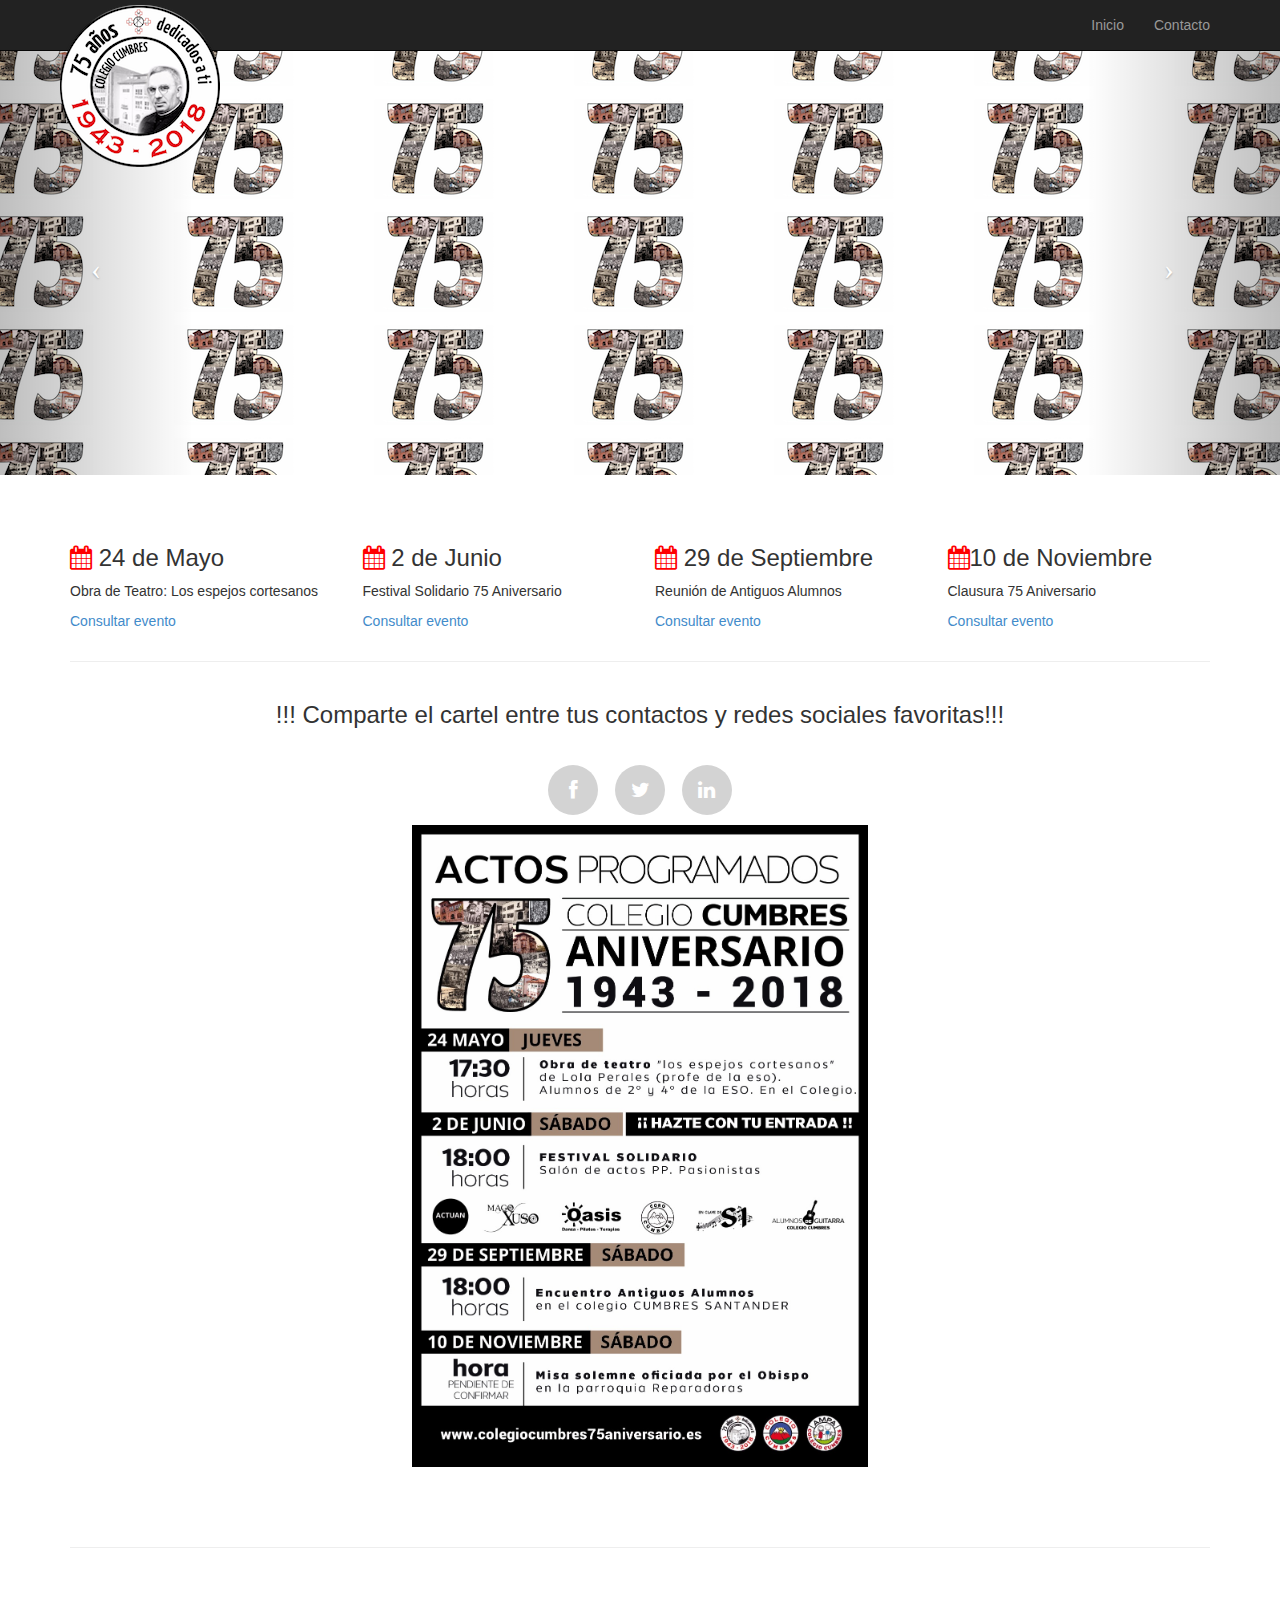
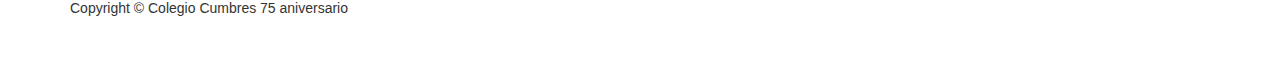
<file: index.html>
<!--<?php include "config/conn.php"; ?>-->
<!DOCTYPE html>
<html lang="en">

<head>
   
    <meta charset="utf-8">
    <meta name="viewport" content="width=device-width, initial-scale=1.0">
    <meta name="description" content="">
    <meta name="author" content="">

    <title>Colegio Cumbres 75 aniversario</title>

    <!-- Bootstrap core CSS -->
    <link href="./css/bootstrap.css" rel="stylesheet">
    <link href="./css/style.css" rel="stylesheet">
    <!-- Add custom CSS here -->
    <link href="./css/modern-business.css" rel="stylesheet">
    <link href="./font-awesome/css/font-awesome.min.css" rel="stylesheet">
</head>

<body>

    <nav class="navbar navbar-inverse navbar-fixed-top" role="navigation">
        <div class="container">
            <div class="navbar-header">
                <button type="button" class="navbar-toggle" data-toggle="collapse" data-target=".navbar-ex1-collapse">
                    <span class="sr-only">Toggle navigation</span>
                    <span class="icon-bar"></span>
                    <span class="icon-bar"></span>
                    <span class="icon-bar"></span>
                </button>
                <!-- You'll want to use a responsive image option so this logo looks good on devices - I recommend using something like retina.js (do a quick Google search for it and you'll find it) -->
                
                <a class="navbar-brand"><img src="img/logo.png"></a>
                    
            </div>
    
            <!-- Collect the nav links, forms, and other content for toggling -->
           
            <div class="collapse navbar-collapse navbar-ex1-collapse">
                <ul class="nav navbar-nav navbar-right">
                    <li><a href="index.html">Inicio</a>
                    <li><a href="#">Contacto</a>
                    </li>
                    
                </ul>
            </div>
            <!-- /.navbar-collapse -->
        </div>
        <!-- /.container -->
    </nav>
    <div id="myCarousel" class="carousel slide">
        <!-- Indicators -->
        <ol class="carousel-indicators">
            <li data-target="#myCarousel" data-slide-to="0" class="active"></li>
            <li data-target="#myCarousel" data-slide-to="1"></li>
            <li data-target="#myCarousel" data-slide-to="2"></li>
        </ol>

        <!-- Wrapper for slides -->
        <div class="carousel-inner">
                <div class="item active">
                        <div class="fill_not_cover" style="background-image:url('./img/aniversario-logo.png');"></div>
                        <div class="carousel-caption">
                            
                        </div>
                    </div>
            <div class="item">
                <div class="fill" style="background-image:url('./img/clase.jpg');"></div>
                <div class="carousel-caption">
                    
                </div>
            </div>
            <div class="item">
                <div class="fill" style="background-image:url('./img/pasillo-cumbres.jpg');"></div>
                <div class="carousel-caption">
                    
                </div>
            </div>
           
            <div class="item">
                <div class="fill" style="background-image:url('./img/patio-cumbres.jpg');"></div>
                <div class="carousel-caption">
                    
                    </h1>
                </div>
            </div>
        </div>

        <!-- Controls -->
        <a class="left carousel-control" href="#myCarousel" data-slide="prev">
            <span class="icon-prev"></span>
        </a>
        <a class="right carousel-control" href="#myCarousel" data-slide="next">
            <span class="icon-next"></span>
        </a>
    </div>

    <div class="section">

        <div class="container">

            <div class="row">
                <div class="col-lg-3 col-md-3">
                    <h3><i class="fa fa-calendar" style="color:red"></i> 24 de Mayo</h3>
                    <p>Obra de Teatro: Los espejos cortesanos</p>
                    <a href="evento24mayo.html">Consultar evento</a>
                </p>
                </div>
                <div class="col-lg-3 col-md-3">
                    <h3><i class="fa fa-calendar" style="color:red"></i> 2 de Junio</h3>
                    <p>Festival Solidario 75 Aniversario</p>
                    <a href="evento2junio.html">Consultar evento</a>
                </p>
                </div>
                <div class="col-lg-3 col-md-3">
                    <h3><i class="fa fa-calendar" style="color:red"></i> 29 de Septiembre</h3>
                    <p>Reunión de Antiguos Alumnos</p>
                    <a href="evento29septiembre.html">Consultar evento</a>
                </div>
                <div class="col-lg-3 col-md-3">
                    <h3><i class="fa fa-calendar" style="color:red"></i>10 de Noviembre</h3>
                    <p>Clausura 75 Aniversario</p>
                    <a href="#">Consultar evento</a>
                </div>
            </div>
            <!-- /.row -->

            <hr>

            <div class="row">
                <div class="col-lg-12 col-md-12">         
                    <p><h3 class="text-center">
                        !!! Comparte el cartel entre tus contactos y redes sociales favoritas!!!</p>                    
                        <br/>

                        <ul class="text-center social-network social-circle">
                                <li><a href="#" class="link-social icoFacebook" title="Facebook"><i class="fa fa-facebook"></i></a></li>
                                <li><a href="#" class="link-social icoTwitter" title="Twitter"><i class="fa fa-twitter"></i></a></li>
                                <li><a href="#" class="link-social icoLinkedin" title="Linkedin"><i class="fa fa-linkedin"></i></a></li>
                            </ul>
                            <br/>
                </div>
               
                <div class="col-lg-12 col-md-12">   
                      
                        <p><img class="center-block img-responsive" src="img/cartel.jpg" width="40%"></p>
                    </div>
                
                
            </div>

        </div>
        <!-- /.container -->

    </div>
   


    <div class="container">

        <hr>

        <footer>
            <div class="row">
                <div class="col-lg-12">
                    <p>Copyright &copy; Colegio Cumbres 75 aniversario </p>
                </div>
            </div>        </footer>

    </div>
    <!-- /.container -->

    <!-- JavaScript -->
    <script src="./js/jquery-1.10.2.js"></script>
    <script src="./js/bootstrap.js"></script>
    <script src="./js/modern-business.js"></script>
    <script src="./js/counter.js"></script>
    

</body>

</html>
</file>
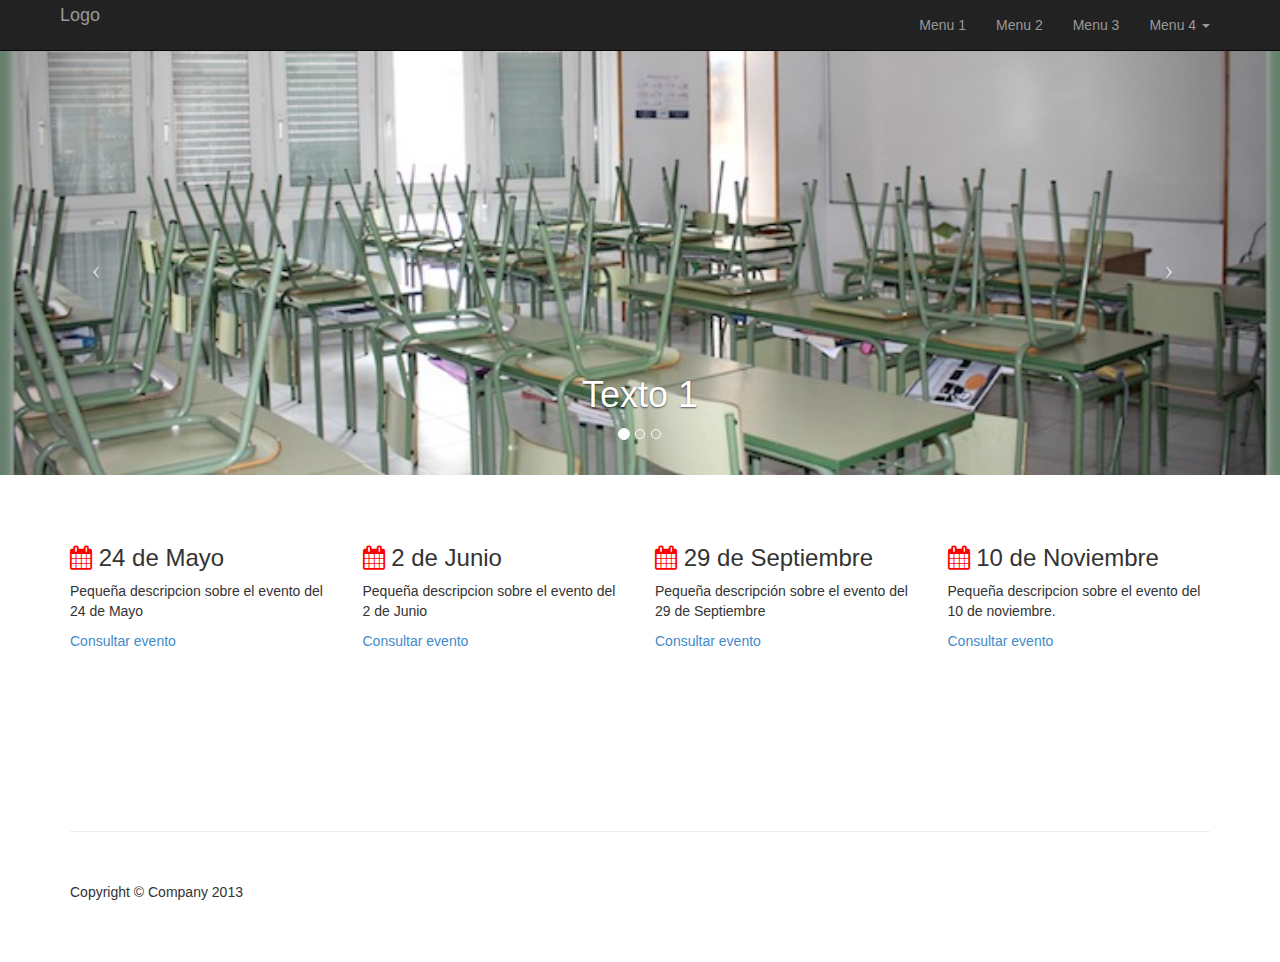
<file: src/index.html>
<!DOCTYPE html>
<html lang="en">

<head>
   
    <meta charset="utf-8">
    <meta name="viewport" content="width=device-width, initial-scale=1.0">
    <meta name="description" content="">
    <meta name="author" content="">

    <title>Services - Modern Business - Start Bootstrap Template</title>

    <!-- Bootstrap core CSS -->
    <link href="../css/bootstrap.css" rel="stylesheet">

    <!-- Add custom CSS here -->
    <link href="../css/modern-business.css" rel="stylesheet">
    <link href="../font-awesome/css/font-awesome.min.css" rel="stylesheet">
</head>

<body>

    <nav class="navbar navbar-inverse navbar-fixed-top" role="navigation">
        <div class="container">
            <div class="navbar-header">
                <button type="button" class="navbar-toggle" data-toggle="collapse" data-target=".navbar-ex1-collapse">
                    <span class="sr-only">Toggle navigation</span>
                    <span class="icon-bar"></span>
                    <span class="icon-bar"></span>
                    <span class="icon-bar"></span>
                </button>
                <!-- You'll want to use a responsive image option so this logo looks good on devices - I recommend using something like retina.js (do a quick Google search for it and you'll find it) -->
                
                <a class="navbar-brand">Logo</a>
                    
            </div>
    
            <!-- Collect the nav links, forms, and other content for toggling -->
            <div class="collapse navbar-collapse navbar-ex1-collapse">
                <ul class="nav navbar-nav navbar-right">
                    <li><a href="#">Menu 1</a>
                    </li>
                    <li><a href="#">Menu 2</a>
                    </li>
                    <li><a href="#">Menu 3</a>
                    </li>
                    <li class="dropdown">
                        <a href="#" class="dropdown-toggle" data-toggle="dropdown">Menu 4 <b class="caret"></b></a>
                        <ul class="dropdown-menu">
                            <li><a href="portfolio-1-col.html">Submenu 1</a>
                            </li>
                            <li><a href="portfolio-2-col.html">Submenu 2</a>
                            </li>
                            <li><a href="portfolio-2-col.html">Submenu 3</a>
                            </li>
                            
                        </ul>
                    </li>
                    
                    
                </ul>
            </div>
            <!-- /.navbar-collapse -->
        </div>
        <!-- /.container -->
    </nav>
    <div id="myCarousel" class="carousel slide">
        <!-- Indicators -->
        <ol class="carousel-indicators">
            <li data-target="#myCarousel" data-slide-to="0" class="active"></li>
            <li data-target="#myCarousel" data-slide-to="1"></li>
            <li data-target="#myCarousel" data-slide-to="2"></li>
        </ol>

        <!-- Wrapper for slides -->
        <div class="carousel-inner">
            <div class="item active">
                <div class="fill" style="background-image:url('../img/clase.jpg');"></div>
                <div class="carousel-caption">
                    <h1>Texto 1</h1>
                </div>
            </div>
            <div class="item">
                <div class="fill" style="background-image:url('../img/pasillo-cumbres.jpg');"></div>
                <div class="carousel-caption">
                    <h1>Texto 2</h1>
                </div>
            </div>
            <div class="item">
                <div class="fill" style="background-image:url('../img/patio-cumbres.jpg');"></div>
                <div class="carousel-caption">
                    <h1>Texto 3</a>
                    </h1>
                </div>
            </div>
        </div>

        <!-- Controls -->
        <a class="left carousel-control" href="#myCarousel" data-slide="prev">
            <span class="icon-prev"></span>
        </a>
        <a class="right carousel-control" href="#myCarousel" data-slide="next">
            <span class="icon-next"></span>
        </a>
    </div>

    <div class="section">

        <div class="container">

            <div class="row">
                <div class="col-lg-3 col-md-3">
                    <h3><i class="fa fa-calendar" style="color:red"></i> 24 de Mayo</h3>
                    <p>Pequeña descripcion sobre el evento del 24 de Mayo</p>
                    <a href="evento24mayo.html">Consultar evento</a>
                </p>
                </div>
                <div class="col-lg-3 col-md-3">
                    <h3><i class="fa fa-calendar" style="color:red"></i> 2 de Junio</h3>
                    <p>Pequeña descripcion sobre el evento del 2 de Junio</p>
                    <a href="evento2junio.html">Consultar evento</a>
                </p>
                </div>
                <div class="col-lg-3 col-md-3">
                    <h3><i class="fa fa-calendar" style="color:red"></i> 29 de Septiembre</h3>
                    <p>Pequeña descripción sobre el evento del 29 de Septiembre</p>
                    <a href="evento29septiembre.html">Consultar evento</a>
                </div>
                <div class="col-lg-3 col-md-3">
                    <h3><i class="fa fa-calendar" style="color:red"></i>                        10 de Noviembre</h3>
                    <p>Pequeña descripcion sobre el evento del 10 de noviembre.</p>
                    <a href="evento10noviembre.html">Consultar evento</a>
                </div>
            </div>
            <!-- /.row -->

        </div>
        <!-- /.container -->

    </div>
    <!-- /.section -->

   

    

   
    
    <div class="section">

       

    </div>
    <!-- /.section -->

   
    <!-- /.container -->

    <div class="container">

        <hr>

        <footer>
            <div class="row">
                <div class="col-lg-12">
                    <p>Copyright &copy; Company 2013</p>
                </div>
            </div>        </footer>

    </div>
    <!-- /.container -->

    <!-- JavaScript -->
    <script src="../js/jquery-1.10.2.js"></script>
    <script src="../js/bootstrap.js"></script>
    <script src="../js/modern-business.js"></script>
    

</body>

</html>
</file>
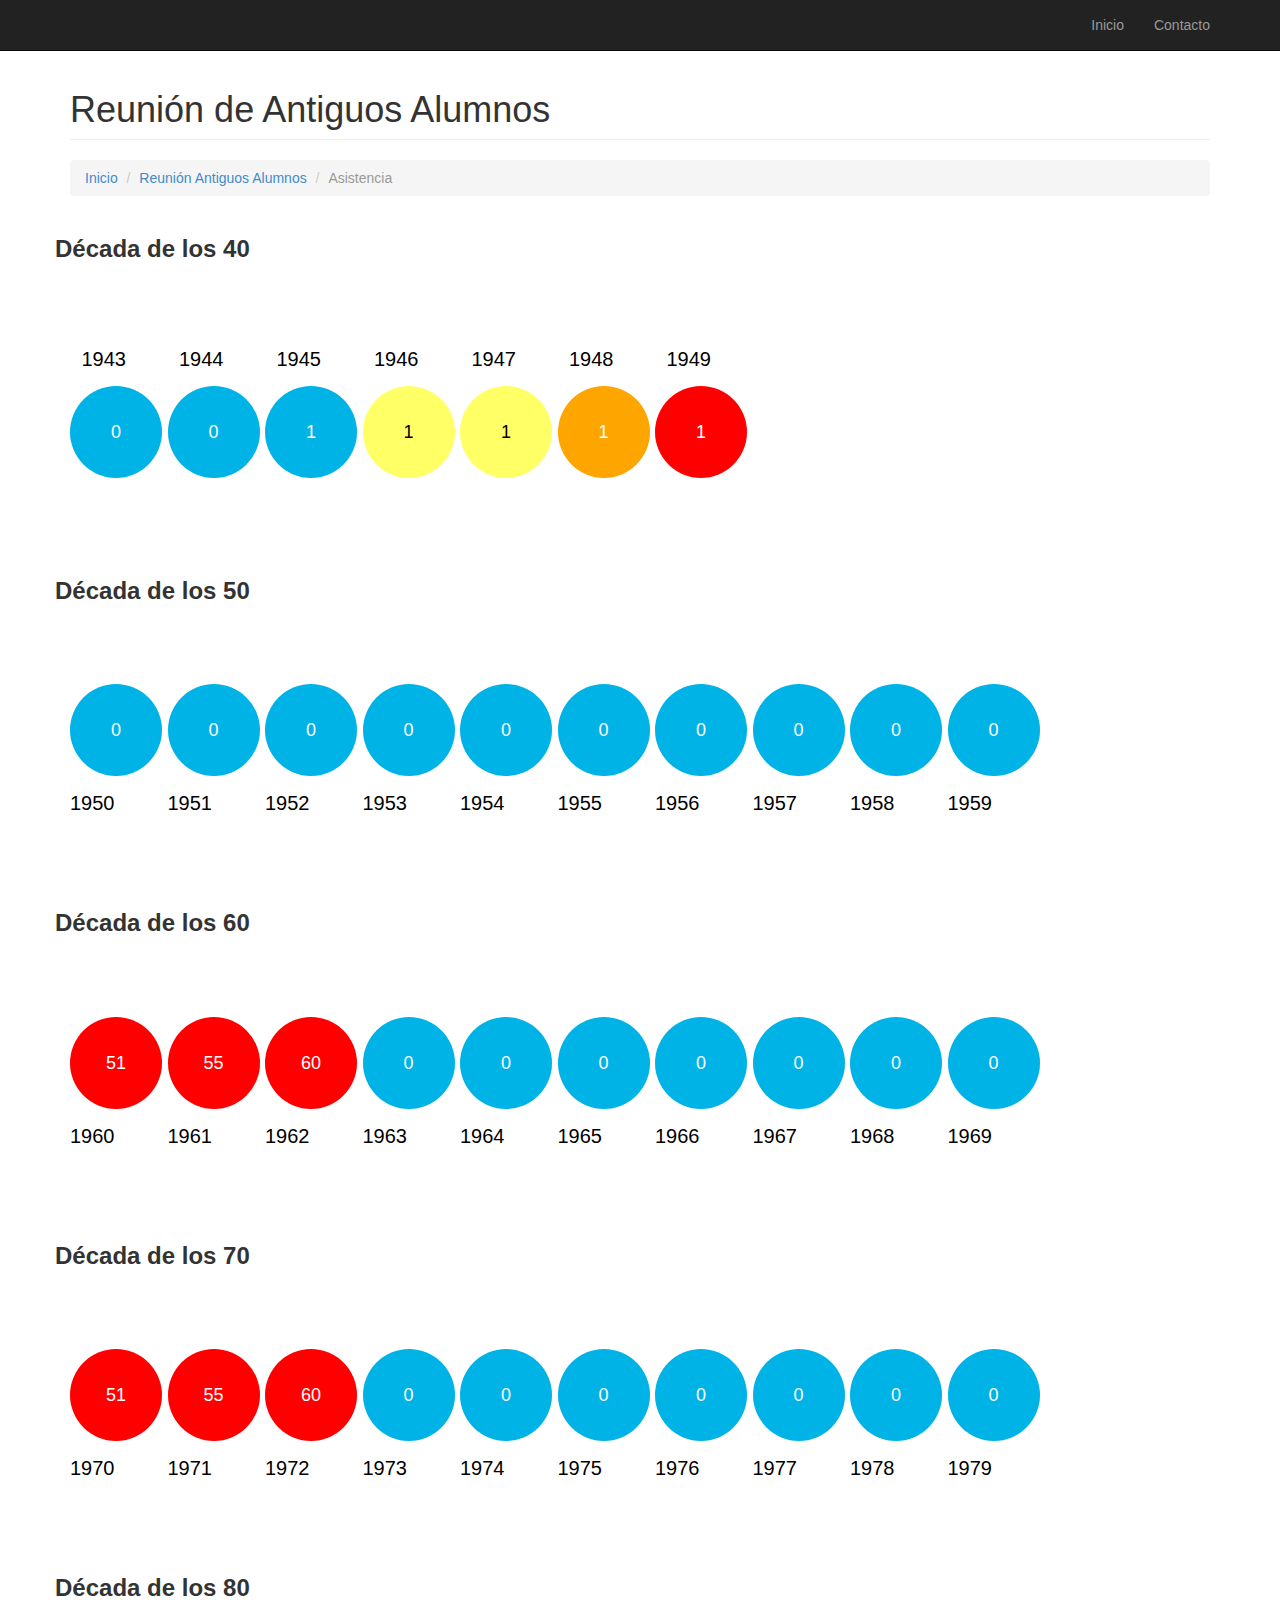
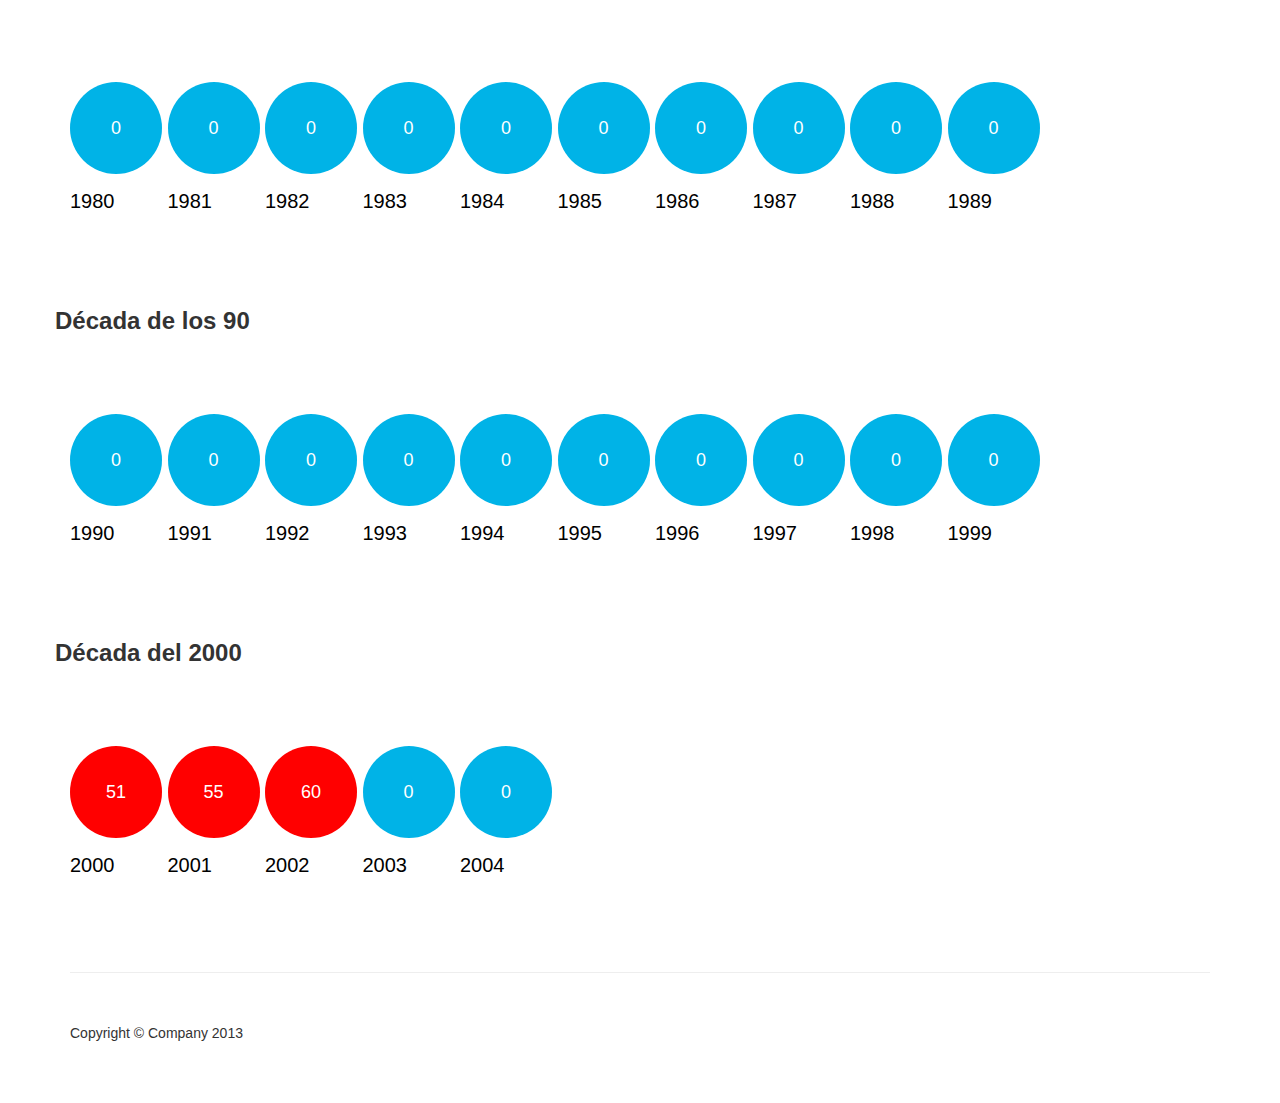
<file: asistencia.html>
<!DOCTYPE html>
<html lang="en">

    <head>
   
        <meta charset="utf-8">
        <meta name="viewport" content="width=device-width, initial-scale=1.0">
        <meta name="description" content="">
        <meta name="author" content="">
    
        <title>Evento 29 Septiembre</title>
    
        <!-- Bootstrap core CSS -->
        <link href="./css/bootstrap.css" rel="stylesheet">
        <link href="./css/style.css" rel="stylesheet">
    
        <!-- Add custom CSS here -->
        <link href="./css/modern-business.css" rel="stylesheet">
        <link href="./font-awesome/css/font-awesome.min.css" rel="stylesheet">
    </head>

<body>

    <nav class="navbar navbar-inverse navbar-fixed-top" role="navigation">
        <div class="container">
            <div class="navbar-header">
                <button type="button" class="navbar-toggle" data-toggle="collapse" data-target=".navbar-ex1-collapse">
                    <span class="sr-only">Toggle navigation</span>
                    <span class="icon-bar"></span>
                    <span class="icon-bar"></span>
                    <span class="icon-bar"></span>
                </button>
               
            </div>  
            <div class="collapse navbar-collapse navbar-ex1-collapse">
                    <ul class="nav navbar-nav navbar-right">
                        <li><a href="index.html">Inicio</a>
                        <li><a href="#">Contacto</a>
                        </li>
                        
                    </ul>
                </div>  
        </div>
    </nav>


    <!-- /.section -->
    <div class="container">
       
        
        <div class="row">

            <div class="col-lg-12">
                <h1 class="page-header">Reunión de Antiguos Alumnos
                  
                </h1>
                <ol class="breadcrumb">
                    <li><a href="index.html">Inicio</a></li>
                    <li><a href="evento29septiembre.html">Reunión Antiguos Alumnos</a></li>
                    <li class="active">Asistencia</li>
                </ol>
            </div>

        </div>
        <!-- /.row -->
        
        <div class="row">

            <h3><b>Década de los 40</b></h3>
            <div class="col-lg-1 col-md-1 col-sm-1 col-xs-12">
                <div class="employees">
                    <p class="text-center employee-p"> 1943</p>
                    <p class="counter-count">0</p>
                   
                </div>
            </div>

            <div class="col-lg-1 col-md-1 col-sm-1 col-xs-12">
                <div class="customer">
                   
                    <p class=" text-center customer-p"> 1944</p>
                    <p class="counter-count">0</p>
                </div>
            </div>

            <div class="col-lg-1 col-md-1 col-sm-1 col-xs-12">
                <div class="design">
                   
                    <p class="text-center design-p"> 1945</p>
                    <p class="counter-count">4</p>
                </div>
            </div>

            <div class="col-lg-1 col-md-1 col-sm-1 col-xs-12">
                <div class="order">
                   
                    <p class="text-center order-p"> 1946</p>
                    <p class="counter-count">7</p>
                </div>
            </div>
            <div class="col-lg-1 col-md-1 col-sm-1 col-xs-12">
                <div class="order">
                   
                    <p class="text-center order-p"> 1947</p>
                    <p class="counter-count">5</p>
                </div>
            </div>
            <div class="col-lg-1 col-md-1 col-sm-1 col-xs-12">
                <div class="order">
                   
                    <p class="text-center order-p"> 1948</p>
                    <p class="counter-count">10</p>
                </div>
            </div>
            <div class="col-lg-1 col-md-1 col-sm-1 col-xs-12">
                <div class="order">
                   
                    <p class="text-center order-p"> 1949</p>
                    <p class="counter-count">15</p>
                </div>
            </div>
            

        </div>

        <div class="row">
            <h3><b>Década de los 50</b></h3>
            <div class="col-lg-1 col-md-1 col-sm-1 col-xs-12">
                <div class="employees">
                    <p class="counter-count">0</p>
                    <p class="employee-p"> 1950</p>
                </div>
            </div>

            <div class="col-lg-1 col-md-1 col-sm-1 col-xs-12">
                <div class="customer">
                    <p class="counter-count">0</p>
                    <p class="customer-p"> 1951</p>
                </div>
            </div>

            <div class="col-lg-1 col-md-1 col-sm-1 col-xs-12">
                <div class="design">
                    <p class="counter-count">0</p>
                    <p class="design-p"> 1952</p>
                </div>
            </div>

            <div class="col-lg-1 col-md-1 col-sm-1 col-xs-12">
                <div class="order">
                    <p class="counter-count">0</p>
                    <p class="order-p"> 1953</p>
                </div>
            </div>
            <div class="col-lg-1 col-md-1 col-sm-1 col-xs-12">
                <div class="order">
                    <p class="counter-count">0</p>
                    <p class="order-p"> 1954</p>
                </div>
            </div>
            <div class="col-lg-1 col-md-1 col-sm-1 col-xs-12">
                <div class="order">
                    <p class="counter-count">0</p>
                    <p class="order-p"> 1955</p>
                </div>
            </div>
            <div class="col-lg-1 col-md-1 col-sm-1 col-xs-12">
                <div class="order">
                    <p class="counter-count">0</p>
                    <p class="order-p"> 1956</p>
                </div>
            </div>
            <div class="col-lg-1 col-md-1 col-sm-1 col-xs-12">
                <div class="order">
                    <p class="counter-count">0</p>
                    <p class="order-p"> 1957</p>
                </div>
            </div>
            <div class="col-lg-1 col-md-1 col-sm-1 col-xs-12">
                <div class="order">
                    <p class="counter-count">0</p>
                    <p class="order-p"> 1958</p>
                </div>
            </div>
            <div class="col-lg-1 col-md-1 col-sm-1 col-xs-12">
                <div class="order">
                    <p class="counter-count">0</p>
                    <p class="order-p"> 1959</p>
                </div>
            </div>
            

        </div>

        <div class="row">
                <h3><b>Década de los 60</b></h3>
            <div class="col-lg-1 col-md-1 col-sm-1 col-xs-12">
                <div class="employees">
                    <p class="counter-count">879</p>
                    <p class="employee-p"> 1960</p>
                </div>
            </div>

            <div class="col-lg-1 col-md-1 col-sm-1 col-xs-12">
                <div class="customer">
                    <p class="counter-count">954</p>
                    <p class="customer-p"> 1961</p>
                </div>
            </div>

            <div class="col-lg-1 col-md-1 col-sm-1 col-xs-12">
                <div class="design">
                    <p class="counter-count">1050</p>
                    <p class="design-p"> 1962</p>
                </div>
            </div>

            <div class="col-lg-1 col-md-1 col-sm-1 col-xs-12">
                <div class="order">
                    <p class="counter-count">0</p>
                    <p class="order-p"> 1963</p>
                </div>
            </div>
            <div class="col-lg-1 col-md-1 col-sm-1 col-xs-12">
                <div class="order">
                    <p class="counter-count">0</p>
                    <p class="order-p"> 1964</p>
                </div>
            </div>
            <div class="col-lg-1 col-md-1 col-sm-1 col-xs-12">
                <div class="order">
                    <p class="counter-count">0</p>
                    <p class="order-p"> 1965</p>
                </div>
            </div>
            <div class="col-lg-1 col-md-1 col-sm-1 col-xs-12">
                <div class="order">
                    <p class="counter-count">0</p>
                    <p class="order-p"> 1966</p>
                </div>
            </div>
            <div class="col-lg-1 col-md-1 col-sm-1 col-xs-12">
                <div class="order">
                    <p class="counter-count">0</p>
                    <p class="order-p"> 1967</p>
                </div>
            </div>
            <div class="col-lg-1 col-md-1 col-sm-1 col-xs-12">
                <div class="order">
                    <p class="counter-count">0</p>
                    <p class="order-p"> 1968</p>
                </div>
            </div>
            <div class="col-lg-1 col-md-1 col-sm-1 col-xs-12">
                <div class="order">
                    <p class="counter-count">0</p>
                    <p class="order-p"> 1969</p>
                </div>
            </div>
            

        </div>

        <div class="row">
                <h3><b>Década de los 70</b></h3>
            <div class="col-lg-1 col-md-1 col-sm-1 col-xs-12">
                <div class="employees">
                    <p class="counter-count">879</p>
                    <p class="employee-p"> 1970</p>
                </div>
            </div>

            <div class="col-lg-1 col-md-1 col-sm-1 col-xs-12">
                <div class="customer">
                    <p class="counter-count">954</p>
                    <p class="customer-p"> 1971</p>
                </div>
            </div>

            <div class="col-lg-1 col-md-1 col-sm-1 col-xs-12">
                <div class="design">
                    <p class="counter-count">1050</p>
                    <p class="design-p"> 1972</p>
                </div>
            </div>

            <div class="col-lg-1 col-md-1 col-sm-1 col-xs-12">
                <div class="order">
                    <p class="counter-count">0</p>
                    <p class="order-p"> 1973</p>
                </div>
            </div>
            <div class="col-lg-1 col-md-1 col-sm-1 col-xs-12">
                <div class="order">
                    <p class="counter-count">0</p>
                    <p class="order-p"> 1974</p>
                </div>
            </div>
            <div class="col-lg-1 col-md-1 col-sm-1 col-xs-12">
                <div class="order">
                    <p class="counter-count">0</p>
                    <p class="order-p"> 1975</p>
                </div>
            </div>
            <div class="col-lg-1 col-md-1 col-sm-1 col-xs-12">
                <div class="order">
                    <p class="counter-count">0</p>
                    <p class="order-p"> 1976</p>
                </div>
            </div>
            <div class="col-lg-1 col-md-1 col-sm-1 col-xs-12">
                <div class="order">
                    <p class="counter-count">0</p>
                    <p class="order-p"> 1977</p>
                </div>
            </div>
            <div class="col-lg-1 col-md-1 col-sm-1 col-xs-12">
                <div class="order">
                    <p class="counter-count">0</p>
                    <p class="order-p"> 1978</p>
                </div>
            </div>
            <div class="col-lg-1 col-md-1 col-sm-1 col-xs-12">
                <div class="order">
                    <p class="counter-count">0</p>
                    <p class="order-p"> 1979</p>
                </div>
            </div>
            

        </div>

        <div class="row">
                <h3><b>Década de los 80</b></h3>
            <div class="col-lg-1 col-md-1 col-sm-1 col-xs-12">
                <div class="employees">
                    <p class="counter-count">0</p>
                    <p class="employee-p"> 1980</p>
                </div>
            </div>

            <div class="col-lg-1 col-md-1 col-sm-1 col-xs-12">
                <div class="customer">
                    <p class="counter-count">0</p>
                    <p class="customer-p"> 1981</p>
                </div>
            </div>

            <div class="col-lg-1 col-md-1 col-sm-1 col-xs-12">
                <div class="design">
                    <p class="counter-count">0</p>
                    <p class="design-p"> 1982</p>
                </div>
            </div>

            <div class="col-lg-1 col-md-1 col-sm-1 col-xs-12">
                <div class="order">
                    <p class="counter-count">0</p>
                    <p class="order-p"> 1983</p>
                </div>
            </div>
            <div class="col-lg-1 col-md-1 col-sm-1 col-xs-12">
                <div class="order">
                    <p class="counter-count">0</p>
                    <p class="order-p"> 1984</p>
                </div>
            </div>
            <div class="col-lg-1 col-md-1 col-sm-1 col-xs-12">
                <div class="order">
                    <p class="counter-count">0</p>
                    <p class="order-p"> 1985</p>
                </div>
            </div>
            <div class="col-lg-1 col-md-1 col-sm-1 col-xs-12">
                <div class="order">
                    <p class="counter-count">0</p>
                    <p class="order-p"> 1986</p>
                </div>
            </div>
            <div class="col-lg-1 col-md-1 col-sm-1 col-xs-12">
                <div class="order">
                    <p class="counter-count">0</p>
                    <p class="order-p"> 1987</p>
                </div>
            </div>
            <div class="col-lg-1 col-md-1 col-sm-1 col-xs-12">
                <div class="order">
                    <p class="counter-count">0</p>
                    <p class="order-p"> 1988</p>
                </div>
            </div>
            <div class="col-lg-1 col-md-1 col-sm-1 col-xs-12">
                <div class="order">
                    <p class="counter-count">0</p>
                    <p class="order-p"> 1989</p>
                </div>
            </div>
            

        </div>

        <div class="row">
                <h3><b>Década de los 90</b></h3>
            <div class="col-lg-1 col-md-1 col-sm-1 col-xs-12">
                <div class="employees">
                    <p class="counter-count">0</p>
                    <p class="employee-p"> 1990</p>
                </div>
            </div>

            <div class="col-lg-1 col-md-1 col-sm-1 col-xs-12">
                <div class="customer">
                    <p class="counter-count">0</p>
                    <p class="customer-p"> 1991</p>
                </div>
            </div>

            <div class="col-lg-1 col-md-1 col-sm-1 col-xs-12">
                <div class="design">
                    <p class="counter-count">0</p>
                    <p class="design-p"> 1992</p>
                </div>
            </div>

            <div class="col-lg-1 col-md-1 col-sm-1 col-xs-12">
                <div class="order">
                    <p class="counter-count">0</p>
                    <p class="order-p"> 1993</p>
                </div>
            </div>
            <div class="col-lg-1 col-md-1 col-sm-1 col-xs-12">
                <div class="order">
                    <p class="counter-count">0</p>
                    <p class="order-p"> 1994</p>
                </div>
            </div>
            <div class="col-lg-1 col-md-1 col-sm-1 col-xs-12">
                <div class="order">
                    <p class="counter-count">0</p>
                    <p class="order-p"> 1995</p>
                </div>
            </div>
            <div class="col-lg-1 col-md-1 col-sm-1 col-xs-12">
                <div class="order">
                    <p class="counter-count">0</p>
                    <p class="order-p"> 1996</p>
                </div>
            </div>
            <div class="col-lg-1 col-md-1 col-sm-1 col-xs-12">
                <div class="order">
                    <p class="counter-count">0</p>
                    <p class="order-p"> 1997</p>
                </div>
            </div>
            <div class="col-lg-1 col-md-1 col-sm-1 col-xs-12">
                <div class="order">
                    <p class="counter-count">0</p>
                    <p class="order-p"> 1998</p>
                </div>
            </div>
            <div class="col-lg-1 col-md-1 col-sm-1 col-xs-12">
                <div class="order">
                    <p class="counter-count">0</p>
                    <p class="order-p"> 1999</p>
                </div>
            </div>
            

        </div>

        <div class="row">
                <h3><b>Década del 2000</b></h3>
            <div class="col-lg-1 col-md-1 col-sm-1 col-xs-12">
                <div class="employees">
                    <p class="counter-count">879</p>
                    <p class="employee-p"> 2000</p>
                </div>
            </div>

            <div class="col-lg-1 col-md-1 col-sm-1 col-xs-12">
                <div class="customer">
                    <p class="counter-count">954</p>
                    <p class="customer-p"> 2001</p>
                </div>
            </div>

            <div class="col-lg-1 col-md-1 col-sm-1 col-xs-12">
                <div class="design">
                    <p class="counter-count">1050</p>
                    <p class="design-p"> 2002</p>
                </div>
            </div>

            <div class="col-lg-1 col-md-1 col-sm-1 col-xs-12">
                <div class="order">
                    <p class="counter-count">0</p>
                    <p class="order-p"> 2003</p>
                </div>
            </div>
            <div class="col-lg-1 col-md-1 col-sm-1 col-xs-12">
                <div class="order">
                    <p class="counter-count">0</p>
                    <p class="order-p"> 2004</p>
                </div>
            </div>
            
            

        </div>

    

    </div>
      
   
    <!-- /.container -->

    <div class="container">

        <hr>

        <footer>
            <div class="row">
                <div class="col-lg-12">
                    <p>Copyright &copy; Company 2013</p>
                </div>
            </div>        </footer>

    </div>
    <!-- /.container -->

    <!-- JavaScript -->
    <script src="./js/jquery-1.10.2.js"></script>
    <script src="./js/bootstrap.js"></script>
    <script src="./js/modern-business.js"></script>
    <script src="./js/counter.js"></script>
    

</body>

</html>
</file>
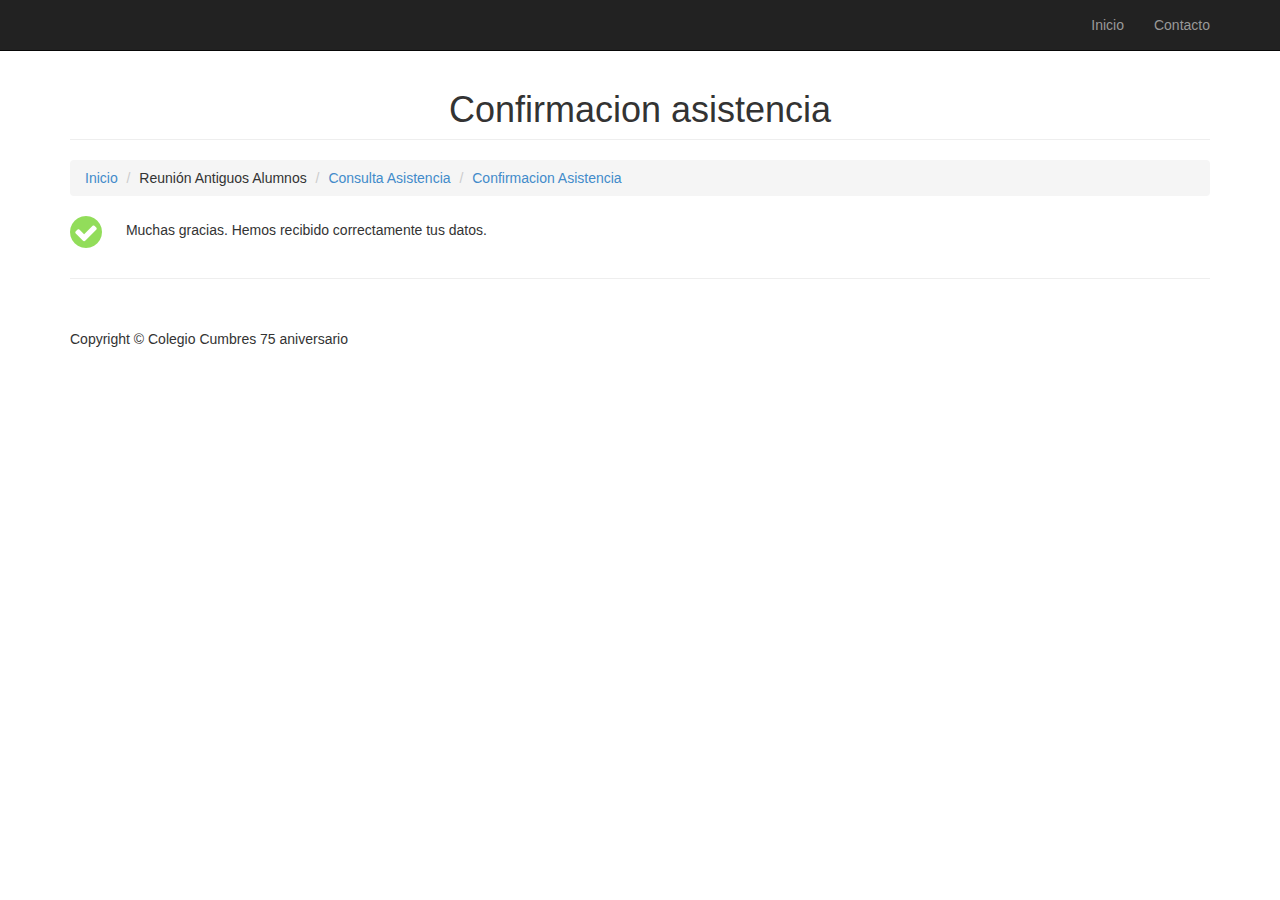
<file: confirmacion.html>
<!DOCTYPE html>
<html lang="en">

        <head>
   
                <meta charset="utf-8">
                <meta name="viewport" content="width=device-width, initial-scale=1.0">
                <meta name="description" content="">
                <meta name="author" content="">
            
                <title>Evento 29 Septiembre</title>
            
                <!-- Bootstrap core CSS -->
                <link href="./css/bootstrap.css" rel="stylesheet">
                <link href="./css/style.css" rel="stylesheet">
            
                <!-- Add custom CSS here -->
                <link href="./css/modern-business.css" rel="stylesheet">
                <link href="./font-awesome/css/font-awesome.min.css" rel="stylesheet">
            </head>

<body>

        <nav class="navbar navbar-inverse navbar-fixed-top" role="navigation">
                <div class="container">
                    <div class="navbar-header">
                        <button type="button" class="navbar-toggle" data-toggle="collapse" data-target=".navbar-ex1-collapse">
                            <span class="sr-only">Toggle navigation</span>
                            <span class="icon-bar"></span>
                            <span class="icon-bar"></span>
                            <span class="icon-bar"></span>
                        </button>
                       
                    </div>  
                    <div class="collapse navbar-collapse navbar-ex1-collapse">
                            <ul class="nav navbar-nav navbar-right">
                                <li><a href="index.html">Inicio</a>
                                <li><a href="#">Contacto</a>
                                </li>
                                
                            </ul>
                        </div>  
                </div>
            </nav>
    
    <!-- /.section -->
    <div class="container">

        <div class="row">

            <div class="col-lg-12">
                <h1 class="page-header text-center">Confirmacion asistencia</h1>
                <ol class="breadcrumb">
                        <li><a href="index.html">Inicio</a></li>
                        <li >Reunión Antiguos Alumnos</li>
                        <li><a href="asistencia.php">Consulta Asistencia</a></li>
                        <li class="active"><a href="confirmacion.html">Confirmacion Asistencia</a></li>
                    </ol>

                <p><img src="img/checked-symbol.png">
                    <span class="confirmacion">Muchas gracias. Hemos recibido correctamente tus datos. </span> 
                    
                </p>
               
            </div>

        </div>
    </div>
      
   
    <!-- /.container -->

    <div class="container">

        <hr>

        <footer>
            <div class="row">
                    <div class="col-lg-12">
                            <p>Copyright &copy; Colegio Cumbres 75 aniversario </p>
                    </div>
            </div>        </footer>

    </div>
    <!-- /.container -->

    <!-- JavaScript -->
    <script src="./js/jquery-1.10.2.js"></script>
    <script src="./js/bootstrap.js"></script>
    <script src="./js/modern-business.js"></script>
    

</body>

</html>
</file>
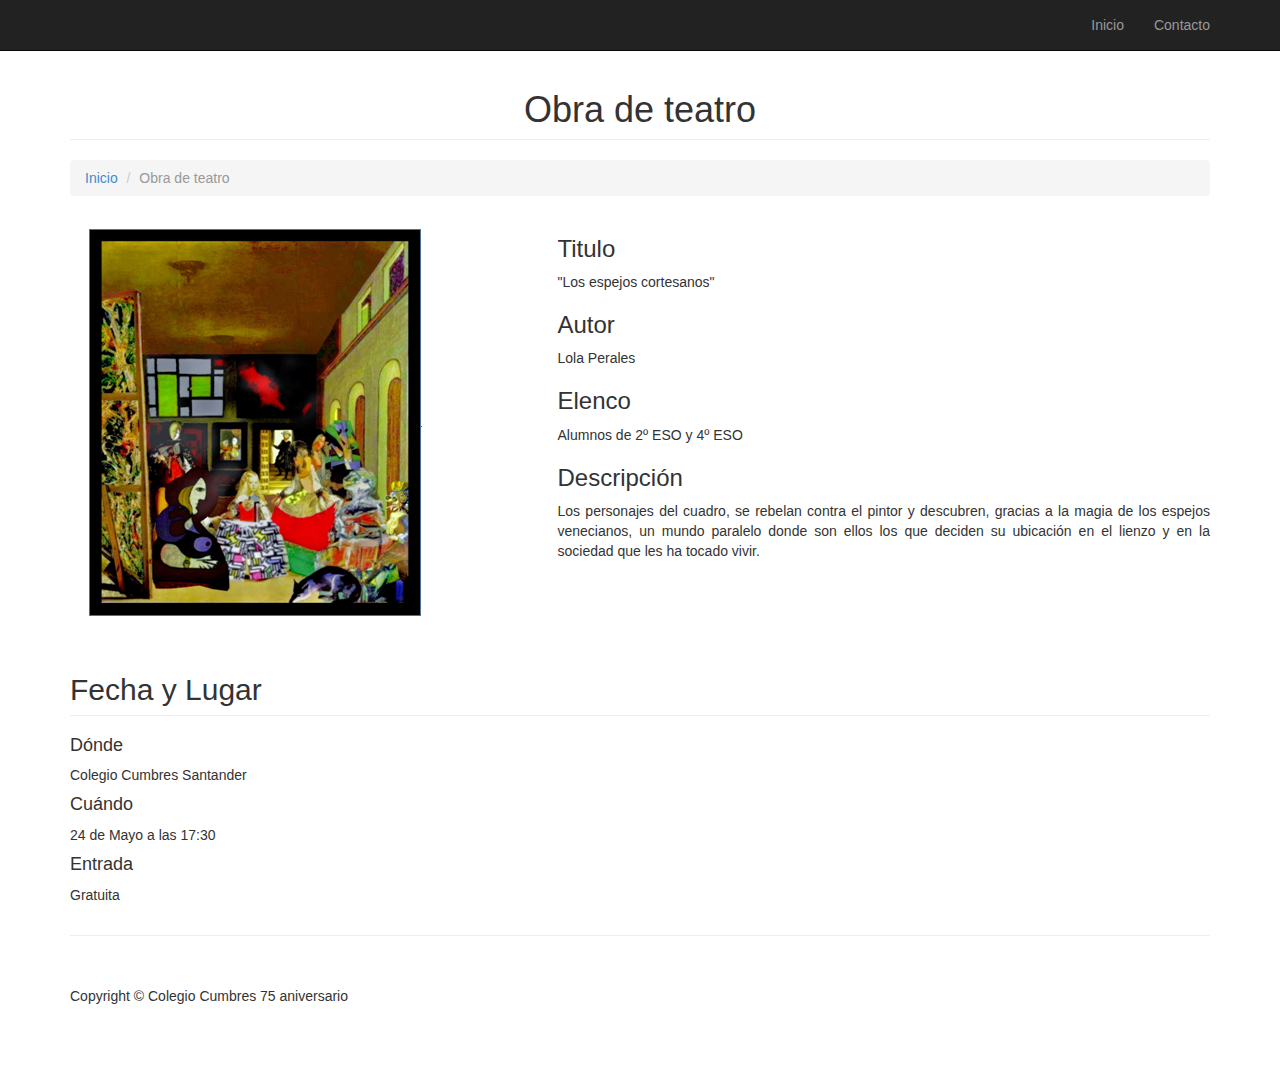
<file: evento24mayo.html>
<!DOCTYPE html>
<html lang="en">

    <head>
   
        <meta charset="utf-8">
        <meta name="viewport" content="width=device-width, initial-scale=1.0">
        <meta name="description" content="">
        <meta name="author" content="">
    
        <title>Evento 24 Mayo</title>
    
        <!-- Bootstrap core CSS -->
        <link href="./css/bootstrap.css" rel="stylesheet">
    
        <!-- Add custom CSS here -->
        <link href="./css/modern-business.css" rel="stylesheet">
        <link href="./font-awesome/css/font-awesome.min.css" rel="stylesheet">
    </head>

<body>

    <nav class="navbar navbar-inverse navbar-fixed-top" role="navigation">
        <div class="container">
            <div class="navbar-header">
                <button type="button" class="navbar-toggle" data-toggle="collapse" data-target=".navbar-ex1-collapse">
                    <span class="sr-only">Toggle navigation</span>
                    <span class="icon-bar"></span>
                    <span class="icon-bar"></span>
                    <span class="icon-bar"></span>
                </button>
                <!-- You'll want to use a responsive image option so this logo looks good on devices - I recommend using something like retina.js (do a quick Google search for it and you'll find it) -->
                
                <!--<a class="navbar-brand"><img src="img/logo.png"></a>-->
                
            </div>
    
            <!-- Collect the nav links, forms, and other content for toggling -->
            <div class="collapse navbar-collapse navbar-ex1-collapse">
                    <ul class="nav navbar-nav navbar-right">
                        <li><a href="index.html">Inicio</a>
                        <li><a href="#">Contacto</a>
                        </li>
                        
                    </ul>
                </div>
            <!-- /.navbar-collapse -->
        </div>
        <!-- /.container -->
    </nav>
    
    <!-- /.section -->
    <div class="container">

        <div class="row">

            <div class="col-lg-12">
                <h1 class="page-header text-center">Obra de teatro</h1>
                
                <ol class="breadcrumb">
                    <li><a href="index.html">Inicio</a>
                    </li>
                    <li class="active">Obra de teatro</li>
                </ol>
            </div>

        </div>
        <!-- /.row -->

        <div class="row">

                <div class="col-md-5">
                    <a href="portfolio-item.html">
                        <!--<img class="img-responsive" src="http://placehold.it/400x500">-->
                        <img class="img-responsive" src="img/teatro.png">
                    </a>
                </div>
    
                <div class="col-md-7">
                    <h3>Titulo</h3>"Los espejos cortesanos"
                    <h3>Autor</h3>Lola Perales
                    <h3>Elenco</h3>Alumnos de 2º ESO y 4º ESO
                    <h3>Descripción</h3>
                    <p class="text-justify">
                        Los personajes del cuadro, se rebelan contra el pintor y descubren, gracias a la magia de los espejos venecianos, un mundo paralelo donde son ellos los que deciden su ubicación
                    en el lienzo y en la sociedad que les ha tocado vivir.
               
                    </p>
                    
                    <!--<a class="btn btn-primary" href="portfolio-item.html">View Project <i class="fa fa-angle-right"></i></a>-->
                </div>
    
        </div>

        <div class="row">

                <div class="col-md-12">
                    <h2 class="page-header">Fecha y Lugar</h2>
                    <h4>Dónde</h4> Colegio Cumbres Santander</p>
                    <h4>Cuándo</h4>24 de Mayo a las 17:30</p>
                    <h4>Entrada</h4>Gratuita</p>
                    
                </div>
                
            </div>

    </div>
        <!-- /.row -->
   
    <!-- /.container -->

    <div class="container">

        <hr>

        <footer>
            <div class="row">
                <div class="col-lg-12">
                        <p>Copyright &copy; Colegio Cumbres 75 aniversario </p>
                </div>
            </div>        </footer>

    </div>
    <!-- /.container -->

    <!-- JavaScript -->
    <script src="./js/jquery-1.10.2.js"></script>
    <script src="./js/bootstrap.js"></script>
    <script src="./js/modern-business.js"></script>
    

</body>

</html>
</file>
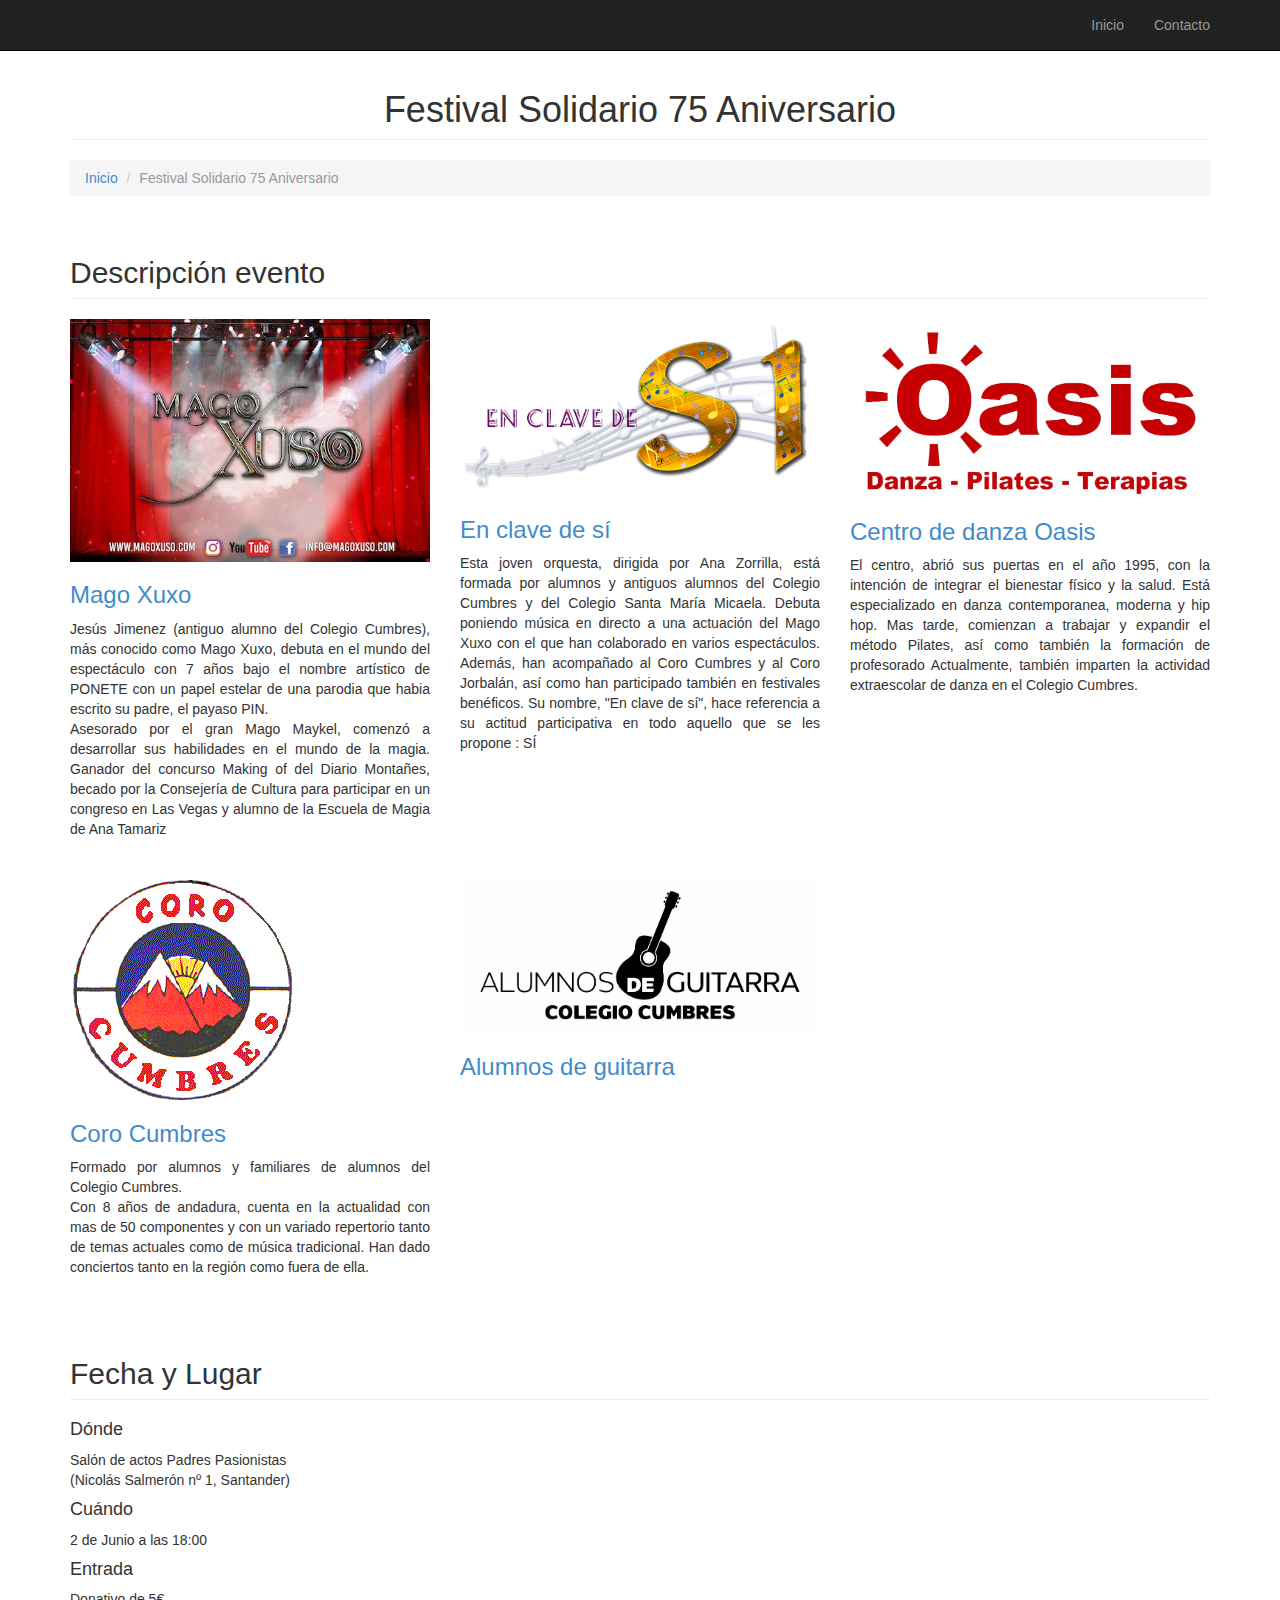
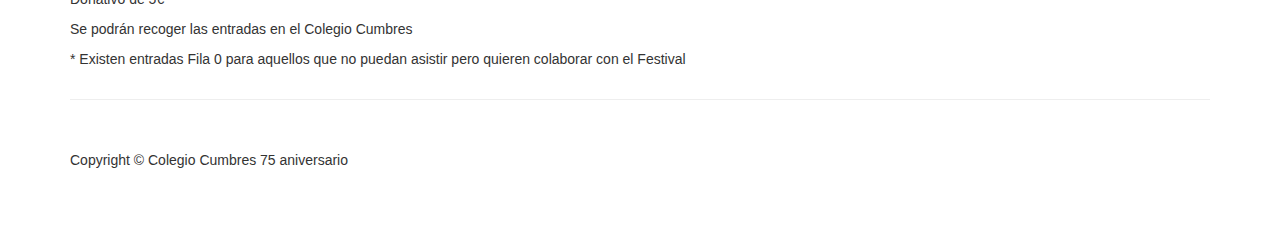
<file: evento2junio.html>
<!DOCTYPE html>
<html lang="en">

    <head>
   
        <meta charset="utf-8">
        <meta name="viewport" content="width=device-width, initial-scale=1.0">
        <meta name="description" content="">
        <meta name="author" content="">
    
        <title>Evento 2 de Junio</title>
    
        <!-- Bootstrap core CSS -->
        <link href="./css/bootstrap.css" rel="stylesheet">
    
        <!-- Add custom CSS here -->
        <link href="./css/modern-business.css" rel="stylesheet">
        <link href="./font-awesome/css/font-awesome.min.css" rel="stylesheet">
    </head>

<body>

    <nav class="navbar navbar-inverse navbar-fixed-top" role="navigation">
        <div class="container">
            <div class="navbar-header">
                <button type="button" class="navbar-toggle" data-toggle="collapse" data-target=".navbar-ex1-collapse">
                    <span class="sr-only">Toggle navigation</span>
                    <span class="icon-bar"></span>
                    <span class="icon-bar"></span>
                    <span class="icon-bar"></span>
                </button>
                <!-- You'll want to use a responsive image option so this logo looks good on devices - I recommend using something like retina.js (do a quick Google search for it and you'll find it) -->
                
                <!--<a class="navbar-brand"><img src="img/logo.png"></a>-->
                 
            </div>
    
            <!-- Collect the nav links, forms, and other content for toggling -->
           
            <div class="collapse navbar-collapse navbar-ex1-collapse">
                    <ul class="nav navbar-nav navbar-right">
                        <li><a href="index.html">Inicio</a>
                        <li><a href="#">Contacto</a>
                        </li>
                        
                    </ul>
                </div>
            <!-- /.navbar-collapse -->
        </div>
        <!-- /.container -->
    </nav>
    
    <!-- /.section -->
    <div class="container">

        <div class="row">

            <div class="col-lg-12">
                <h1 class="page-header text-center">Festival Solidario 75 Aniversario
                    
                </h1>
                <ol class="breadcrumb">
                    <li><a href="index.html">Inicio</a>
                    </li>
                    <li class="active">Festival Solidario 75 Aniversario</li>
                </ol>
            </div>

        </div>
        <!-- /.row -->

       

        <div class="row">

            <div class="col-md-12">
                <h2 class="page-header">Descripción evento</h2>
                <p>

                </p>
            </div>
            
        </div>

        <div class="row">
               
                <div class="col-md-4 portfolio-item">
                    <a href="portfolio-item.html">
                        <img class="img-responsive" src="img/xuxo-logo.jpg">
                    </a>
                    <h3><a href="#">Mago Xuxo</a>
                    </h3>
                    <p class="text-justify">Jesús Jimenez (antiguo alumno del Colegio Cumbres), más conocido como Mago Xuxo, debuta en el mundo del espectáculo con 7 años bajo el nombre artístico de PONETE con un papel estelar de una parodia que habia escrito su padre, el payaso PIN.
                        <br/>Asesorado por el gran Mago Maykel, comenzó a desarrollar sus habilidades en el mundo de la magia.
                        Ganador del concurso Making of del Diario Montañes, becado por la Consejería de Cultura para participar en un congreso en Las Vegas y alumno de la Escuela de Magia de Ana Tamariz
                    </div>

                <div class="col-md-4 portfolio-item">
                    <a href="portfolio-item.html">
                                <img class="img-responsive" src="img/clavesi-logo.png">
                            </a>
                            <h3><a href="#">En clave de sí</a>
                            </h3>
                            <p class="text-justify">
                                Esta joven orquesta, dirigida por Ana Zorrilla, está formada por alumnos y antiguos alumnos del Colegio Cumbres y del Colegio Santa María Micaela.
                                Debuta poniendo música en directo a una actuación del Mago Xuxo con el que han colaborado en varios espectáculos.
                                Además, han acompañado al Coro Cumbres y al Coro Jorbalán, así como han participado también en festivales benéficos.
                                Su nombre, "En clave de sí", hace referencia a su actitud participativa en todo aquello que se les propone : SÍ
                                
                            </p>
                </div>
                <div class="col-md-4 portfolio-item">
                        <a href="portfolio-item.html">
                            <img class="img-responsive" src="img/oasis-logo.jpg">
                        </a>
                        <h3><a href="portfolio-item.html">Centro de danza Oasis</a>
                        </h3>
                        <p class="text-justify">El centro, abrió sus puertas en el año 1995, con la intención de integrar el bienestar físico y la salud.
                           Está especializado en danza contemporanea, moderna y hip hop. Mas tarde, comienzan a trabajar y expandir el método Pilates, así como también la formación de profesorado 
                           Actualmente, también imparten la actividad extraescolar de danza en el Colegio Cumbres.
                        </p>
                </div>
                
            </div>

            <div class="row">
                    
                

                    <div class="col-md-4 portfolio-item">
                        <a href="portfolio-item.html">
                            <img class="img-responsive" src="img/coro-logo.gif">
                        </a>
                        <h3><a href="portfolio-item.html">Coro Cumbres</a>
                        </h3>
                        <p class="text-justify"> Formado por alumnos y familiares de alumnos del Colegio Cumbres. 
                         <br/>Con 8 años de andadura, cuenta en la actualidad con mas de 50 componentes y con un variado repertorio tanto de temas actuales como de música tradicional.
                         Han dado conciertos tanto en la región como fuera de ella. 
                        </p>
                    </div>

                
        
                    <div class="col-md-4 portfolio-item">
                        <a href="portfolio-item.html">
                            <img class="img-responsive" src="img/guitarra-logo.jpg">
                        </a>
                        <h3><a href="#">Alumnos de guitarra</a></h3>

                        <p>
                             
                        </p>    
                        </div>
        
                    
        
                </div>

        <div class="row">

            <div class="col-md-12">
                <h2 class="page-header">Fecha y Lugar</h2>
                <h4>Dónde</h4> 
                Salón de actos Padres Pasionistas 
                <br/>(Nicolás Salmerón nº 1, Santander) 
            
                <h4>Cuándo</h4>
                2 de Junio a las 18:00
                <h4>Entrada</h4>
                <p>Donativo de 5€</p>
                <p>Se podrán recoger las entradas en el Colegio Cumbres</p>
                <p>
                    * Existen entradas Fila 0 para aquellos que no puedan asistir pero quieren colaborar con el Festival
                </p>
            </div>
                
            </div>

    </div>
        <!-- /.row -->
   
    <!-- /.container -->

    <div class="container">

            <hr>
    
            <footer>
                <div class="row">
                    <div class="col-lg-12">
                        <p>Copyright &copy; Colegio Cumbres 75 aniversario </p>
                    </div>
                </div>        </footer>
    
        </div>
    <!-- /.container -->

    <!-- JavaScript -->
    <script src="./js/jquery-1.10.2.js"></script>
    <script src="./js/bootstrap.js"></script>
    <script src="./js/modern-business.js"></script>
    

</body>

</html>
</file>
<file: css/style.css>
.confirmacion{
    padding-left:20px;
    padding-right:20px;
}

.counter
{
    background-color: #eaecf0;
    text-align: center;
}
.employees,.customer,.design,.order
{
    margin-top: 70px;
    margin-bottom: 70px;
}
.counter-count
{
    font-size: 18px;
    background-color: #00b3e7;
    border-radius: 50%;
    position: relative;
    color: #ffffff;
    text-align: center;
    line-height: 92px;
    width: 92px;
    height: 92px;
    -webkit-border-radius: 50%;
    -moz-border-radius: 50%;
    -ms-border-radius: 50%;
    -o-border-radius: 50%;
    display: inline-block;
}

.employee-p,.customer-p,.order-p,.design-p
{
    font-size: 20px;
    color: #000000;
    line-height: 34px;
}




/***** Coming Soon *****/

.coming-soon {
    margin: 0 auto;
    text-align: center;
   
}


.timer {
    margin-top: 40px;
    text-shadow: 0 1px 5px rgba(0,0,0,.1);
}

.timer .days-wrapper,
.timer .hours-wrapper,
.timer .minutes-wrapper,
.timer .seconds-wrapper {
    display: inline-block;
    width: 120px;
    height: 120px;
    margin: 0 10px;
    padding-top: 20px;
    background: #2d2d2d; /* browsers that don't support rgba */
    background: rgba(45, 45, 45, 0.7);
    font-size: 18px;
    line-height: 22px;
    -moz-border-radius: 50%; -webkit-border-radius: 50%; border-radius: 50%;
}

.timer .days-wrapper,
.timer .minutes-wrapper{
    background: #e75967 url(../img/pattern-2.png);
    text-shadow: none;
}


.timer .days,
.timer .hours,
.timer .minutes,
.timer .seconds {
    font-size: 50px;
    line-height: 60px;
}




/***** Media Queries *****/

@media (min-width: 768px) and (max-width: 991px) {
	
	.timer .days-wrapper,
    .timer .hours-wrapper,
    .timer .minutes-wrapper,
    .timer .seconds-wrapper { width: 140px; height: 140px; margin: 0 7px; }
    
    .timer .days,
    .timer .hours,
    .timer .minutes,
    .timer .seconds { font-size: 60px; line-height: 70px; }
	
}

@media (max-width: 767px) {

    .logo h1 { text-align: center; }
    .call-us { padding-bottom: 7px; text-align: center; }

    .inner-bg { padding: 45px 0 50px 0; }

    .coming-soon h2 { font-size: 36px; }

    .timer .days-wrapper,
    .timer .hours-wrapper,
    .timer .minutes-wrapper,
    .timer .seconds-wrapper { width: 140px; height: 140px; margin: 7px; }

    .timer .days,
    .timer .hours,
    .timer .minutes,
    .timer .seconds { font-size: 60px; line-height: 70px; }

    .subscribe h3 { font-size: 28px; }
    .subscribe form input.subscribe-email, .subscribe form button { width: 100%; }

}
</file>
<file: css/modern-business.css>
/* 
Custom CSS for...
'Modern Business' HTML Theme by Start Bootstrap

All Start Bootstrap themes are licensed under Apache 2.0. 
For more info and more free Bootstrap 3 HTML themes, visit http://startbootstrap.com!
*/

/* Global Styles */

html, body {
  height: 100%;
}

body {
  padding-top: 50px;
 /* body padding for fixed top nav */
}

.img-home-portfolio,
.img-customer,
.portfolio-item {
  margin-bottom: 30px;
}

.tab-pane {
  margin-top: 15px;
}

/* Page Sections */
.section,
.section-colored {
  padding: 50px 0;
}

.section-colored {
  background-color: #e1e1e1;
 /* change this to change the background color of a colored section */
}

.sidebar {
  margin-top: 40px;
}

.sidebar ul {
  border-radius: 5px;
  padding: 5px;
  border: 1px solid #cccccc;
}

/* Half Page Height Carousel Customization */
.carousel {
  height: 50%;
}

.item,
.active,
.carousel-inner {
  height: 100%;
}

.fill {
  width: 100%;
  height: 100%;
  background-position: center;
  background-size: cover;
}

.fill_not_cover{
  width: 100%;
  height: 100%;
  background-position: center;
}

/* Social Icons Styles */
.list-social-icons {
  margin-bottom: 45px;
}

.tooltip-social a {
  text-decoration: none;
  color: inherit;
}

.facebook-link a:hover {
  color: #3b5998;
}

.linkedin-link a:hover {
  color: #007fb1;
}

.twitter-link a:hover {
  color: #39a9e0;
}

.google-plus-link a:hover {
  color: #d14836;
}

/* Service Page Styles */
.service-icon {
  font-size: 50px;
}

/* 404 Page Styles */
.error-404 {
  font-size: 8em;
}

/* Pricing Page Styles */
.price {
  font-size: 4em;
}

.price-cents {
  vertical-align: super;
  font-size: 50%;
}

.price-month {
  font-size: 35%;
  font-style: italic;
}

/* Footer Styles */
footer {
  margin: 50px 0;
}

/* Responsive Styles */
@media (max-width: 767px) {

  .carousel {
    height: 70%;
 /* increases the carousel height so it looks good on phones */
  }
}



/*=========================
  Icons
 ================= */

/* footer social icons */
ul.social-network {
	list-style: none;
	display: inline;
	margin-left:0 !important;
	padding: 0;
}
ul.social-network li {
	display: inline;
	margin: 0 5px;
}


/* footer social icons */
.social-network a.icoRss:hover {
	background-color: #F56505;
}
.social-network a.icoFacebook:hover {
	background-color:#3B5998;
}
.social-network a.icoTwitter:hover {
	background-color:#33ccff;
}
.social-network a.icoGoogle:hover {
	background-color:#BD3518;
}
.social-network a.icoVimeo:hover {
	background-color:#0590B8;
}
.social-network a.icoLinkedin:hover {
	background-color:#007bb7;
}
.social-network a.icoRss:hover i, .social-network a.icoFacebook:hover i, .social-network a.icoTwitter:hover i,
.social-network a.icoGoogle:hover i, .social-network a.icoVimeo:hover i, .social-network a.icoLinkedin:hover i {
	color:#fff;
}
a.socialIcon:hover, .socialHoverClass {
	color:#44BCDD;
}

.social-circle li a {
	display:inline-block;
	position:relative;
	margin:0 auto 0 auto;
	-moz-border-radius:50%;
	-webkit-border-radius:50%;
	border-radius:50%;
	text-align:center;
	width: 50px;
	height: 50px;
	font-size:20px;
}
.social-circle li i {
	margin:0;
	line-height:50px;
	text-align: center;
}

.social-circle li a:hover i, .triggeredHover {
	-moz-transform: rotate(360deg);
	-webkit-transform: rotate(360deg);
	-ms--transform: rotate(360deg);
	transform: rotate(360deg);
	-webkit-transition: all 0.2s;
	-moz-transition: all 0.2s;
	-o-transition: all 0.2s;
	-ms-transition: all 0.2s;
	transition: all 0.2s;
}
.social-circle i {
	color: #fff;
	-webkit-transition: all 0.8s;
	-moz-transition: all 0.8s;
	-o-transition: all 0.8s;
	-ms-transition: all 0.8s;
	transition: all 0.8s;
}


.link-social {
 background-color: #D3D3D3;   
}
</file>
